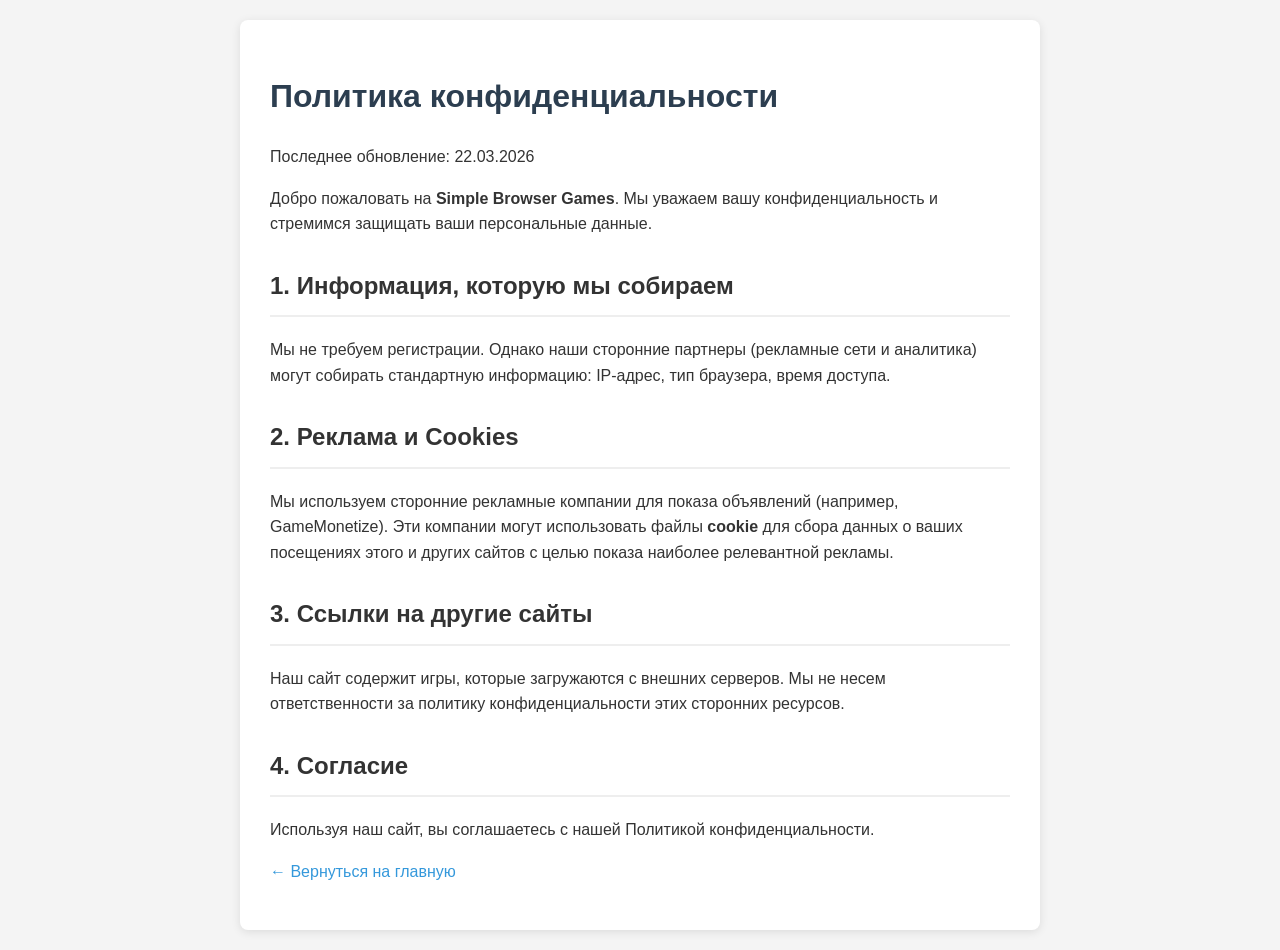
<file: privacy.html>
<!DOCTYPE html>
<html lang="ru">
<head>
    <meta charset="UTF-8">
    <meta name="viewport" content="width=device-width, initial-scale=1.0">
    <title>Privacy Policy - Simple Browser Games</title>
    <style>
        body { font-family: sans-serif; line-height: 1.6; color: #333; max-width: 800px; margin: 0 auto; padding: 20px; background: #f4f4f4; }
        .container { background: #fff; padding: 30px; border-radius: 8px; box-shadow: 0 2px 10px rgba(0,0,0,0.1); }
        h1 { color: #2c3e50; }
        h2 { border-bottom: 2px solid #eee; padding-bottom: 10px; margin-top: 30px; }
        a { color: #3498db; text-decoration: none; }
    </style>
</head>
<body>
    <div class="container">
        <h1>Политика конфиденциальности</h1>
        <p>Последнее обновление: 22.03.2026</p>
        
        <p>Добро пожаловать на <strong>Simple Browser Games</strong>. Мы уважаем вашу конфиденциальность и стремимся защищать ваши персональные данные.</p>

        <h2>1. Информация, которую мы собираем</h2>
        <p>Мы не требуем регистрации. Однако наши сторонние партнеры (рекламные сети и аналитика) могут собирать стандартную информацию: IP-адрес, тип браузера, время доступа.</p>

        <h2>2. Реклама и Cookies</h2>
        <p>Мы используем сторонние рекламные компании для показа объявлений (например, GameMonetize). Эти компании могут использовать файлы <strong>cookie</strong> для сбора данных о ваших посещениях этого и других сайтов с целью показа наиболее релевантной рекламы.</p>

        <h2>3. Ссылки на другие сайты</h2>
        <p>Наш сайт содержит игры, которые загружаются с внешних серверов. Мы не несем ответственности за политику конфиденциальности этих сторонних ресурсов.</p>

        <h2>4. Согласие</h2>
        <p>Используя наш сайт, вы соглашаетесь с нашей Политикой конфиденциальности.</p>

        <p><a href="index.html">← Вернуться на главную</a></p>
    </div>
</body>
</html>
</file>
